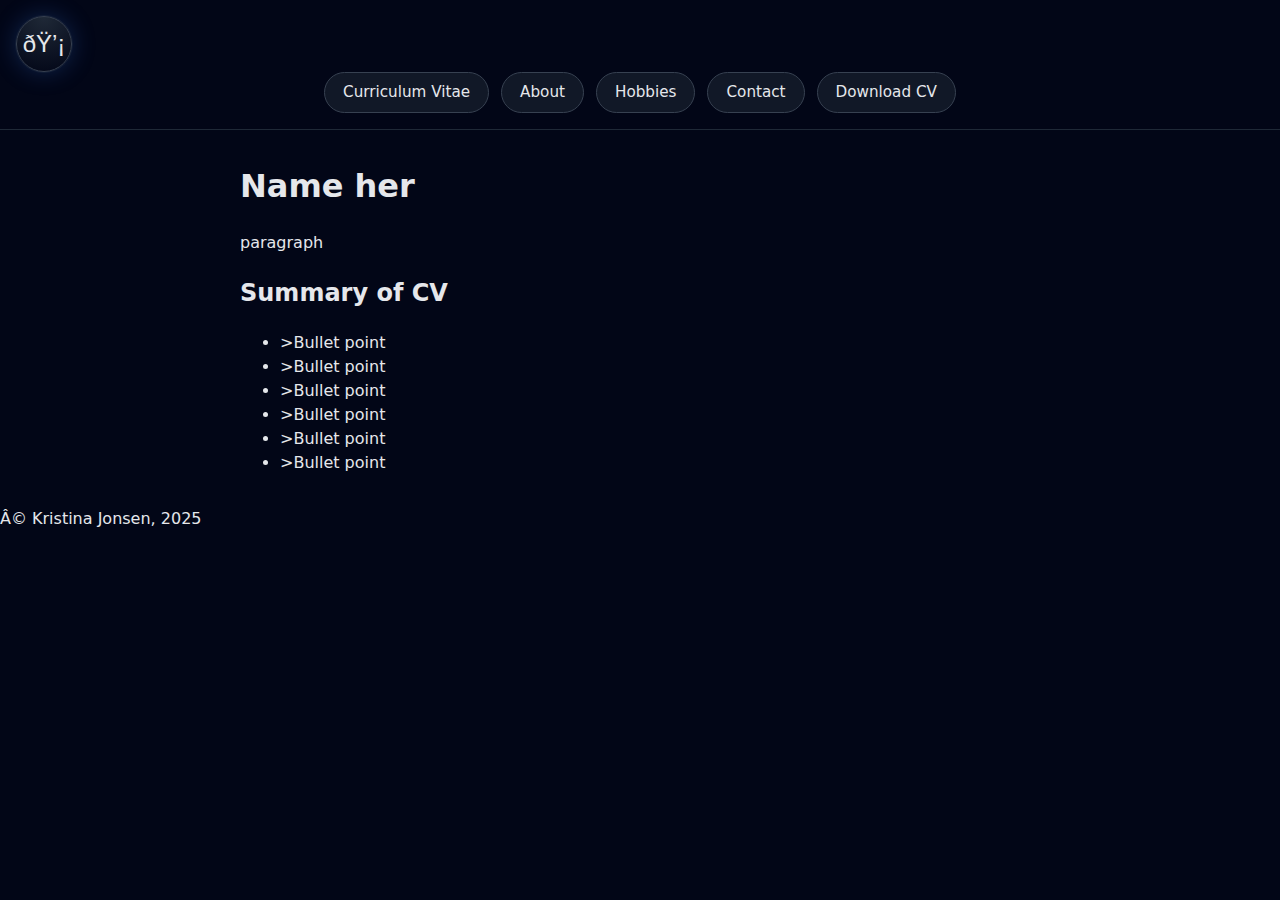
<file: Index.html>
<!DOCTYPE html>
<html lang="no" class="dark">
<head>
    <meta charset = 'UFF-8'>
    <!-- Put in title on page -->
    <title> Page title </title> 
    <meta name ='viewport' content = 'width=device-width, initial-scale=1.0'>

    <!-- To prevent the page from appearing on search engines -->
    <meta name="robots" content="noindex">  
    <title>Don't index this page</title>
    
    <!-- css file adress her href [css file name] -->
    <link rel="stylesheet" href="Index.css">
</head>
    <!-- main navigation -->
<body>
    <header>
        <button id="theme-toggle" type="button" class="nav-btn" aria-label="Lyst" > 💡 </button>

        <nav class="nav">
            <!--husk å endre første når du skal ha det i en side -->
            <a href="Arbeid.html" class="nav-btn">Curriculum Vitae</a>
            <a href="About.html" class="nav-btn">About</a>
            <a href="Hobbies.html" class="nav-btn">Hobbies</a>
            <a href="Contact.html" class="nav-btn">Contact</a> 
            <a href="CV.pdf" class="primary-btn">Download CV</a>
            </nav>
    </header>

    <main>
    <!-- Name her -->
        <h1>Name her</h1>
    <!-- Paragraph title her -->
        <p>paragraph </p>

        <section>
            <h2>Summary of CV</h2>
            <ul> 
                <li>>Bullet point </li> 
                <li>>Bullet point </li> 
                <li>>Bullet point </li> 
                <li>>Bullet point </li> 
                <li>>Bullet point </li> 
                <li>>Bullet point </li>
            </ul>
        </section>
    </main>

  <footer>
    <!-- Name her for copyright -->
    <p>© Kristina Jonsen, 2025</p>
  </footer>

    
    <!-- Theme -->
    <script>
    const btn = document.getElementById('theme-toggle');

    function oppdaterLabel() {
        const dark = document.documentElement.classList.contains('dark');
        btn.setAttribute(
        'aria-label',
        dark ? 'Light' : 'Dark'
        );
    }

    btn.addEventListener('click', () => {
        document.documentElement.classList.toggle('dark');
        oppdaterLabel();
    });


    oppdaterLabel();
    </script>


</body>
</html>
</file>
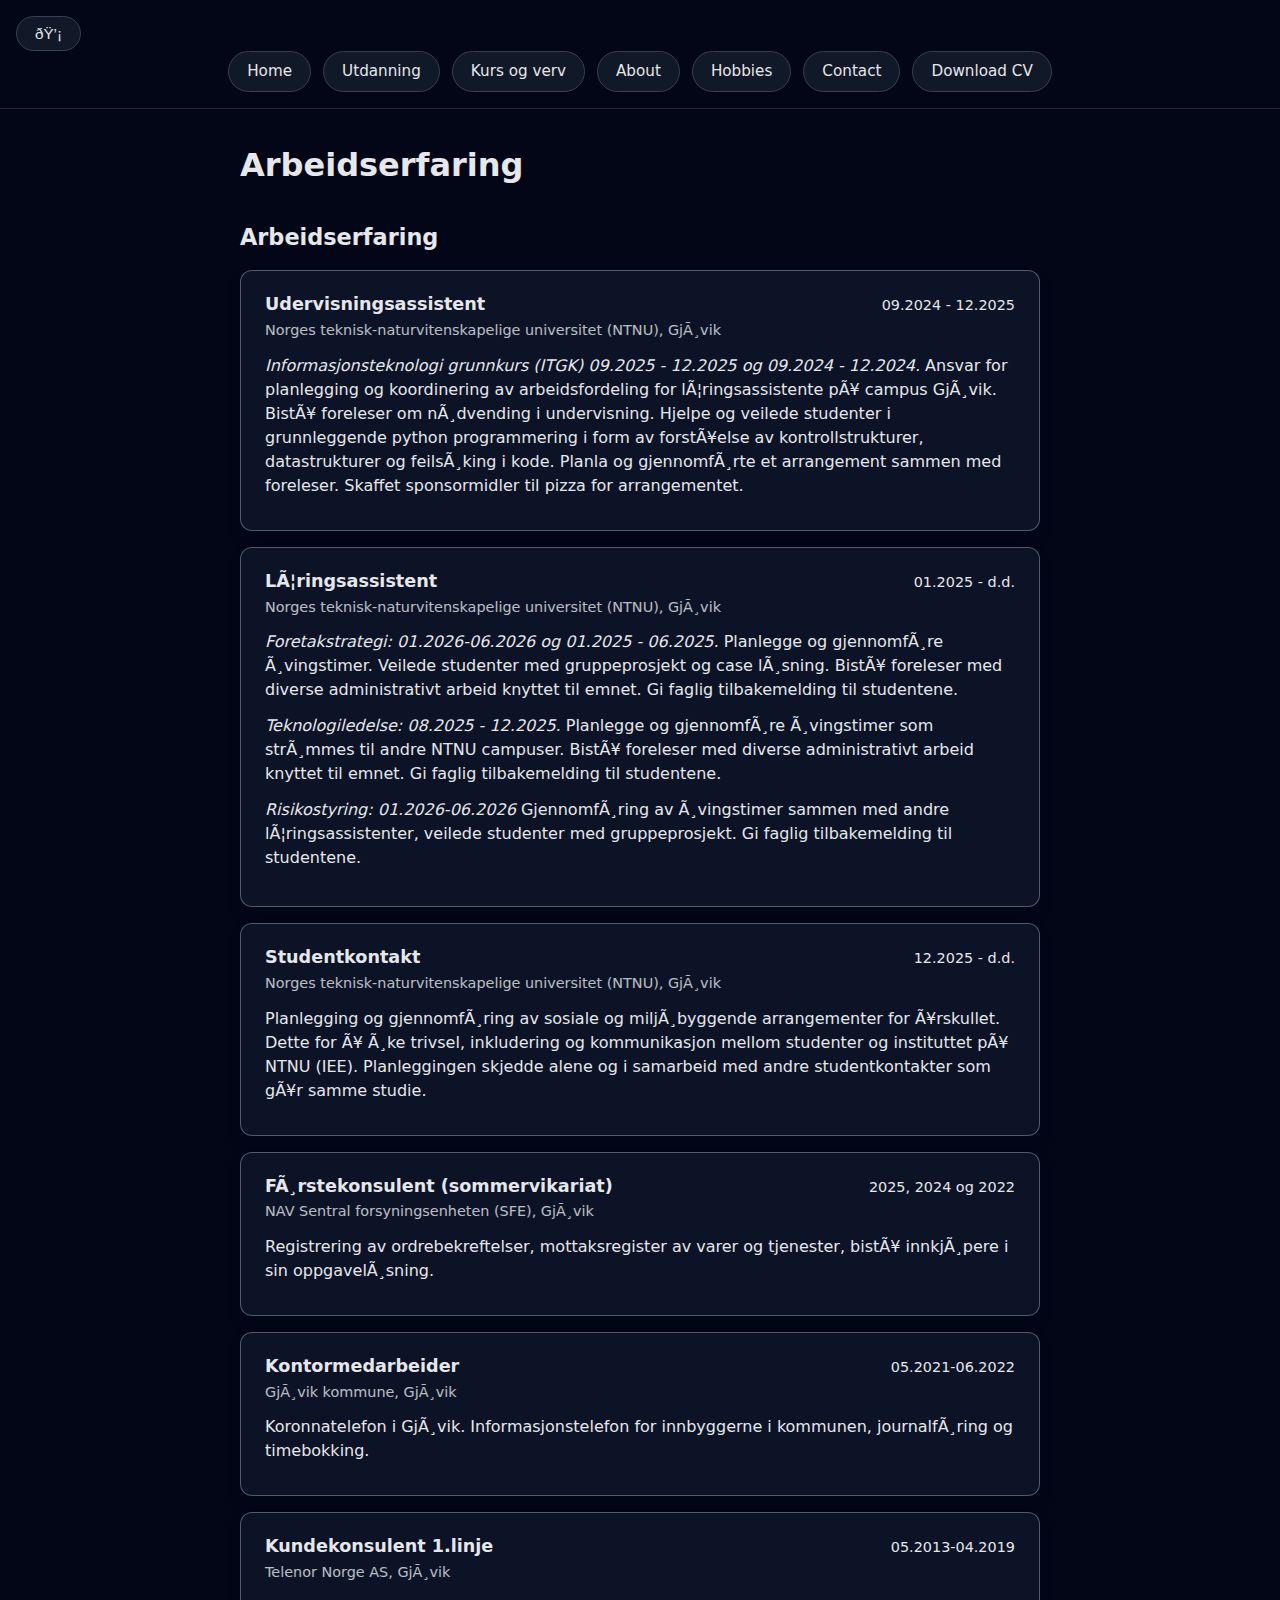
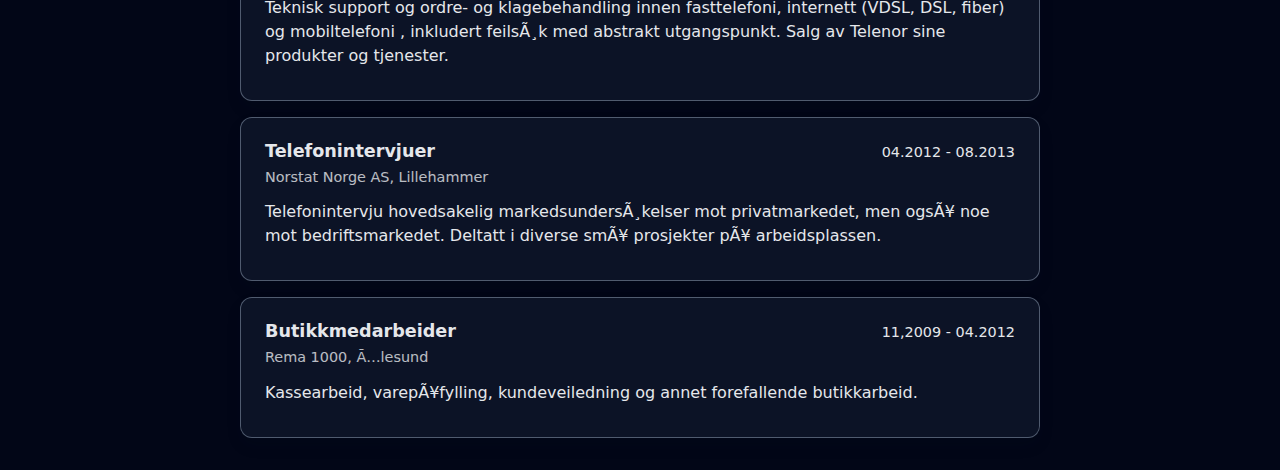
<file: Arbeid.html>
<!DOCTYPE html>
<html lang="no" class="no">
<head>
    <meta charset = 'UFF-8'>
    <!-- Put in title on page -->
    <title> CV </title> 
    <meta name ='viewport' content = 'width=device-width, initial-scale=1.0'>

    <!-- To prevent the page from appearing on search engines -->
    <meta name="robots" content="noindex">  
    <title>Don't index this page</title>
    
    <!-- css file adress her href [css file name] -->
    <link rel="stylesheet" href="Arbeid.css">
</head>

<body>
    <header>
        <button id="theme-toggle" type="button" class="nav-btn" aria-label="Lyst" > 💡 </button>

        <nav class="nav">
            <a href="/" class="nav-btn">Home</a>
            <a href="Utdanning.html" class="nav-btn">Utdanning</a>
            <a href="Kurs_Verv.html" class="nav-btn">Kurs og verv</a>
            <a href="About.html" class="nav-btn">About</a>
            <a href="Hobbies.html" class="nav-btn">Hobbies</a>
            <a href="Contact.html" class="nav-btn">Contact</a>
            <a href="CV.pdf" class="primary-btn">Download CV</a>
            </nav>
    </header>

<main>
  <h1>Arbeidserfaring</h1>
 
  <section class="cv-section">
    <h2>Arbeidserfaring</h2>

    <article class="experience-card">
      <header class="experience-header">
        <div>
          <h3>Udervisningsassistent</h3>
          <p class="experience-company">Norges teknisk-naturvitenskapelige universitet (NTNU), Gjøvik</p>
        </div>
        <p class="experience-period">09.2024 - 12.2025</p>
      </header>

      <p class="experience-summary">
        <i>Informasjonsteknologi grunnkurs (ITGK) 09.2025 - 12.2025 og 09.2024 - 12.2024.</i> 
        Ansvar for planlegging og koordinering av arbeidsfordeling for læringsassistente på campus Gjøvik. 
        Bistå foreleser om nødvending i undervisning. 
        Hjelpe og veilede studenter i grunnleggende python programmering i form av forståelse av kontrollstrukturer, 
        datastrukturer og feilsøking i kode. Planla og gjennomførte et arrangement sammen med foreleser. 
        Skaffet sponsormidler til pizza for arrangementet.
      </p>

    </article>

    <article class="experience-card">
      <header class="experience-header">
        <div>
          <h3>Læringsassistent</h3>
          <p class="experience-company">Norges teknisk-naturvitenskapelige universitet (NTNU), Gjøvik</p>
        </div>
        <p class="experience-period">01.2025 - d.d.</p>
      </header>

      <p class="experience-summary">
       <i>Foretakstrategi: 01.2026-06.2026 og 01.2025 - 06.2025.</i>   
        Planlegge og gjennomføre øvingstimer. Veilede studenter med gruppeprosjekt og case løsning. 
        Bistå foreleser med diverse administrativt arbeid knyttet til emnet. Gi faglig tilbakemelding til studentene. 
      </p>

      <p class="experience-summary">
        <i>Teknologiledelse: 08.2025 - 12.2025.</i> Planlegge og gjennomføre øvingstimer som strømmes til andre NTNU campuser. 
        Bistå foreleser med diverse administrativt arbeid knyttet til emnet. Gi faglig tilbakemelding til studentene. 
      </p>
      <p class="experience-summary"></p>
       <i>Risikostyring: 01.2026-06.2026</i> Gjennomføring av øvingstimer sammen med andre læringsassistenter, 
       veilede studenter med gruppeprosjekt. Gi faglig tilbakemelding til studentene.  
      </p>
    </article>

    <article class="experience-card">
      <header class="experience-header">
        <div>
          <h3>Studentkontakt</h3>
          <p class="experience-company">Norges teknisk-naturvitenskapelige universitet (NTNU), Gjøvik</p>
        </div>
        <p class="experience-period">12.2025 - d.d.</p>
      </header>

      <p class="experience-summary">
        Planlegging og gjennomføring av sosiale og miljøbyggende 
        arrangementer for årskullet. Dette for å øke trivsel, inkludering og kommunikasjon 
        mellom studenter og instituttet på NTNU (IEE). Planleggingen skjedde alene og i samarbeid med andre 
        studentkontakter som går samme studie.
      </p>

    </article>


    <article class="experience-card">
      <header class="experience-header">
        <div>
          <h3>Førstekonsulent (sommervikariat)</h3>
          <p class="experience-company">NAV Sentral forsyningsenheten (SFE), Gjøvik</p>
        </div>
        <p class="experience-period">2025, 2024 og 2022</p>
      </header>

      <p class="experience-summary">
        Registrering av ordrebekreftelser, mottaksregister av varer og tjenester, bistå innkjøpere i sin oppgaveløsning. 
      </p>

    </article>
     <article class="experience-card">
      <header class="experience-header">
        <div>
          <h3>Kontormedarbeider</h3>
          <p class="experience-company">Gjøvik kommune, Gjøvik</p>
        </div>
        <p class="experience-period">05.2021-06.2022</p>
      </header>

      <p class="experience-summary">
        Koronnatelefon i Gjøvik. Informasjonstelefon for innbyggerne i kommunen, journalføring og timebokking.
          
      </p>

    </article>   

    </article>
     <article class="experience-card">
      <header class="experience-header">
        <div>
          <h3>Kundekonsulent 1.linje</h3>
          <p class="experience-company">Telenor Norge AS, Gjøvik</p>
        </div>
        <p class="experience-period">05.2013-04.2019</p>
      </header>

      <p class="experience-summary">
        Teknisk support og ordre- og klagebehandling innen fasttelefoni, internett (VDSL, DSL, fiber) og
        mobiltelefoni , inkludert feilsøk med abstrakt utgangspunkt. Salg av Telenor sine produkter og tjenester.
      </p>

    </article>  

    </article>
     <article class="experience-card">
      <header class="experience-header">
        <div>
          <h3>Telefonintervjuer</h3>
          <p class="experience-company">Norstat Norge AS, Lillehammer </p>
        </div>
        <p class="experience-period">04.2012 - 08.2013</p>
      </header>

      <p class="experience-summary">
        Telefonintervju hovedsakelig markedsundersøkelser mot privatmarkedet, men også noe mot bedriftsmarkedet. Deltatt i diverse små prosjekter på arbeidsplassen.
      </p>

    </article>  

    </article>
     <article class="experience-card">
      <header class="experience-header">
        <div>
          <h3>Butikkmedarbeider</h3>
          <p class="experience-company">Rema 1000, Ålesund</p>
        </div>
        <p class="experience-period">11,2009 - 04.2012</p>
      </header>

      <p class="experience-summary">
        Kassearbeid, varepåfylling, kundeveiledning og annet forefallende butikkarbeid. 
      </p>

    </article>  

  </section>
</main>

    <!-- Theme -->
    <script>
      const STORAGE_KEY = 'tema'; 
      const btn = document.getElementById('theme-toggle');

      function applyTheme(theme) {
        const isDark = theme === 'dark';

        document.documentElement.classList.toggle('dark', isDark);

        btn.setAttribute('aria-label', isDark ? 'Light' : 'Dark');
      }
      (function initTheme() {
        const stored = localStorage.getItem(STORAGE_KEY);

        if (stored === 'dark' || stored === 'light') {
          // Bruk lagret tema
          applyTheme(stored);
        } else {
          // Defult Dark theme
          applyTheme('dark');
        }
      })();
      btn.addEventListener('click', () => {
        const isCurrentlyDark = document.documentElement.classList.contains('dark');
        const newTheme = isCurrentlyDark ? 'light' : 'dark';

        applyTheme(newTheme);
        localStorage.setItem(STORAGE_KEY, newTheme);
      });
    </script>


</body>

</html>
</file>
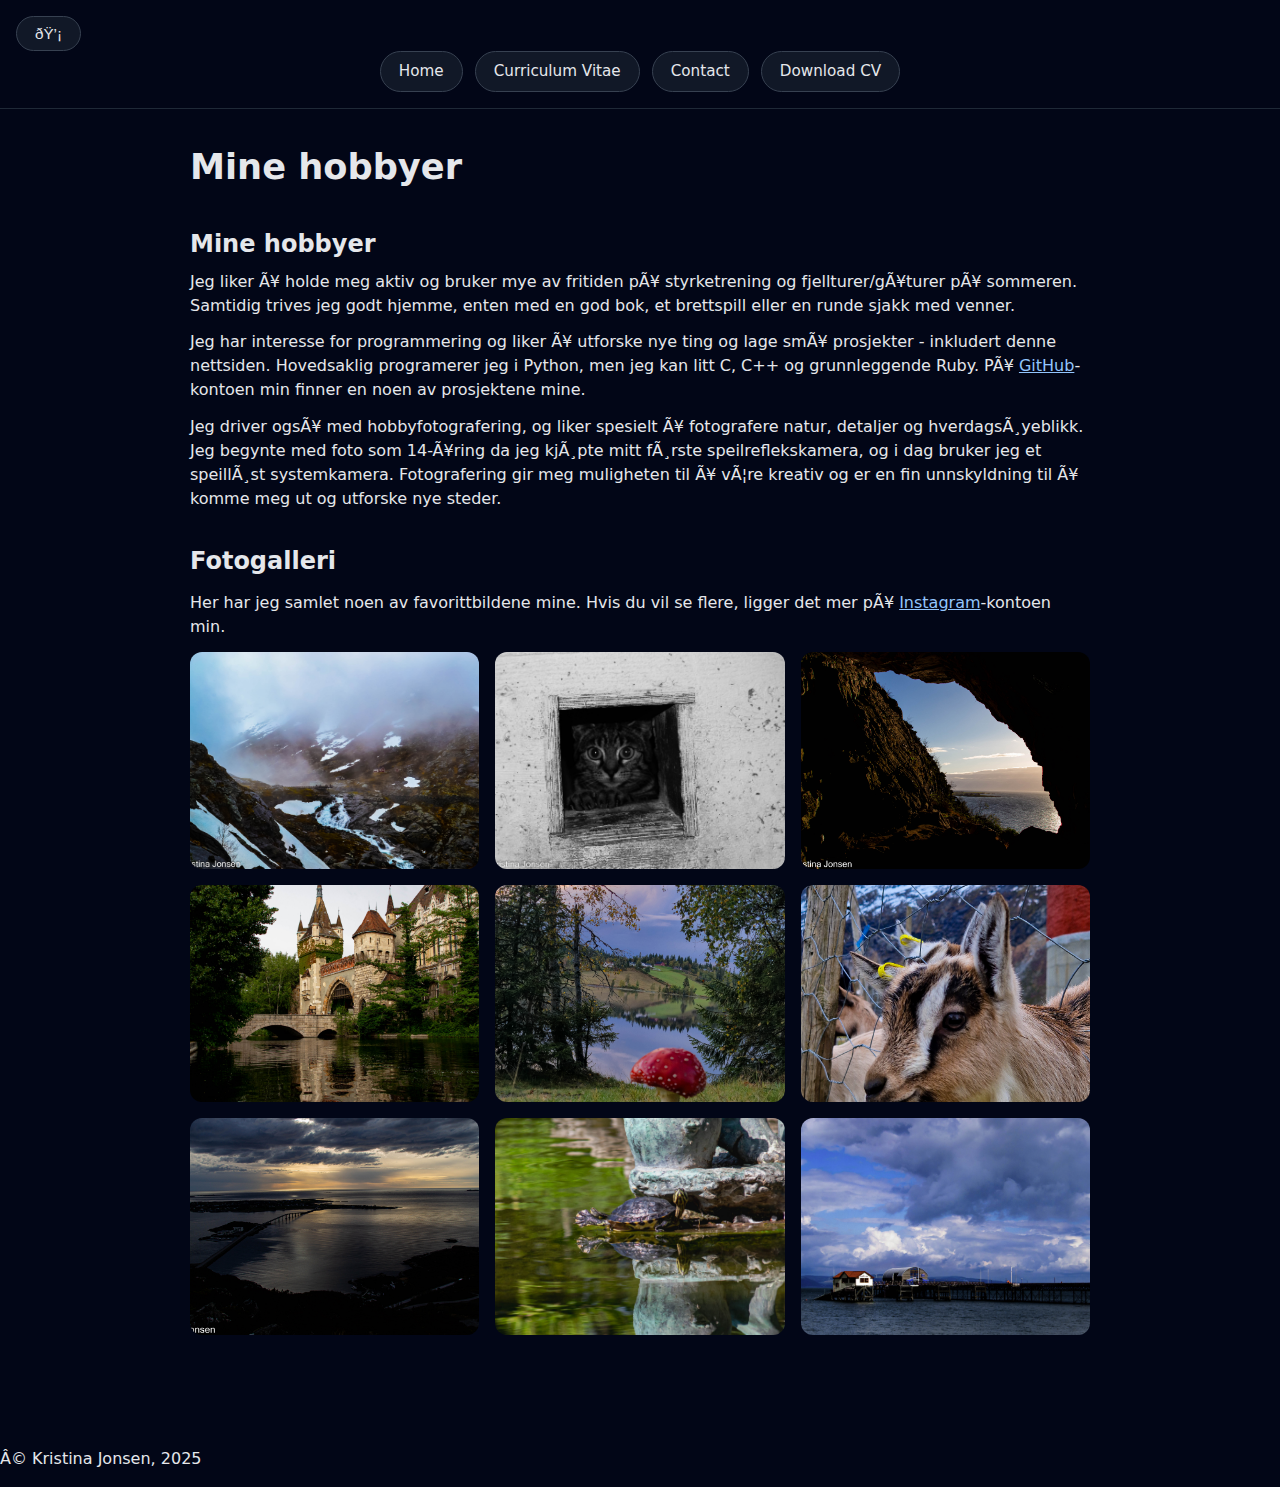
<file: Hobbies.html>
<!DOCTYPE html>
<html lang="no" class="no">
<head>
    <meta charset = 'UFF-8'>
    <!-- Put in title on page -->
    <title>Hobbyer</title> 
    <meta name ='viewport' content = 'width=device-width, initial-scale=1.0'>

    <!-- To prevent the page from appearing on search engines -->
    <meta name="robots" content="noindex">  
    <title>Don't index this page</title>
    
    <!-- css file adress her href [css file name] -->
    <link rel="stylesheet" href="css/Hobbies.css">
</head>

<body>
    <header>
        <button id="theme-toggle" type="button" class="nav-btn" aria-label="Lyst" > 💡 </button>

        <nav class="nav">
            <!--navigation -->
            <a href="/" class="nav-btn">Home</a>
            <a href="Arbeid.html" class="nav-btn">Curriculum Vitae</a>
            <a href="Contact.html" class="nav-btn">Contact</a> 
            <a href="CV.pdf" class="primary-btn">Download CV</a>
            </nav>
    </header>

    <main>

        <h1>Mine hobbyer</h1>
        <section>
            <h2>Mine hobbyer</h2>
            <p>
              Jeg liker å holde meg aktiv og bruker mye av fritiden på styrketrening og fjellturer/gåturer på sommeren. 
              Samtidig trives jeg godt hjemme, enten med en god bok, et brettspill eller en runde sjakk med venner.
              </p>

            <p>
                Jeg har interesse for programmering og liker å utforske nye ting og lage små prosjekter - inkludert denne nettsiden.
                Hovedsaklig programerer jeg i Python, men jeg kan litt C, C++ og grunnleggende Ruby.
                På <a href="https://github.com/kl3gg" target="_blank" rel="noopener">GitHub</a>-kontoen min finner en noen av prosjektene mine.
            </p>

            <p>
                Jeg driver også med hobbyfotografering, og liker spesielt å fotografere natur, detaljer og hverdagsøyeblikk.
                Jeg begynte med foto som 14-åring da jeg kjøpte mitt første speilreflekskamera, 
                og i dag bruker jeg et speilløst systemkamera. 
                Fotografering gir meg muligheten til å være kreativ og er en fin unnskyldning til å komme meg ut og utforske nye steder.
            </p>
        </section>
<section class="gallery-section">
  <h2>Fotogalleri</h2>
    <p>  
      Her har jeg samlet noen av favorittbildene mine. Hvis du vil se flere, ligger det mer på         
      <a href="https://instagram.com/KristinaJonsen" target="_blank" rel="noopener">Instagram</a>-kontoen min.
    </p>
  <div class="pswp-gallery" id="gallery-favoritter">
    <!-- Image 1 --> 
    <a 
      href="Img/Trollstien.jpg" 
      data-pswp-width="1600"
      data-pswp-height="1067"
      target="_blank"
    >
      <img src="Img/Trollstien.jpg" alt="Trollstien i skodde">
    </a>

    <!-- Image 2 -->
    <a
      href="Img/Cat.jpg"
      data-pswp-width="1600"
      data-pswp-height="1067"
      target="_blank"
    >
      <img src="Img/Cat.jpg" alt="Cat hiding">
    </a>

    <!-- Image 3 -->
    <a
      href="Img/Skjonghelleren.jpg"
      data-pswp-width="1600"
      data-pswp-height="1067"
      target="_blank"
    >
      <img src="Img/Skjonghelleren.jpg" alt="Utsikt fra Skjonghelleren mot Giske">
    </a>

    <!-- Image 4 -->
    <a
      href="Img/Vajdahunyad_castle.jpg"
      data-pswp-width="1600"
      data-pswp-height="1067"
      target="_blank"
    >
      <img src="Img/Vajdahunyad_castle.jpg" alt="Vajdahunyad castle i Budapest ">
    </a>
    <!-- Image 5 -->
    <a
      href="Img/Fairy_Shrooms.jpg"
      data-pswp-width="1600"
      data-pswp-height="1067"
      target="_blank"
    >
      <img src="Img/Fairy_Shrooms.jpg" alt="Eventyrisk fluesopp tatt ved Skumsjøen">
    </a>

    <!-- Image 6 -->
    <a
      href="Img/Geit.jpg"
      data-pswp-width="1600"
      data-pswp-height="1067"
      target="_blank"
    >
      <img src="Img/Geit.jpg" alt="Tilfeildig gjeit jeg møtte på en påske">
    </a>

    <!-- Image 4 -->
    <a
      href="Img/Giske.jpg"
      data-pswp-width="1600"
      data-pswp-height="1067"
      target="_blank"
    >
      <img src="Img/Giske.jpg" alt="Solnedgang med utsikt mot Giske, tatt fra Signalen (Valderøy) ">
    </a>
    <!-- Image 8 -->
    <a
      href="Img/Pond_slider.jpg"
      data-pswp-width="1600"
      data-pswp-height="1067"
      target="_blank"
    >
      <img src="Img/Pond_slider.jpg" alt="Skilpadde som soler seg i dammen">
    </a>

    <!-- Image 9 -->
    <a
      href="Img/Mumbles_pier.jpg"
      data-pswp-width="1600"
      data-pswp-height="1067"
      target="_blank"
    >
      <img src="Img/Mumbles_pier.jpg" alt="Mumbles pier in Swansea (Wales)">
    </a>
  </div>
</section>

    </main>

  <footer>
    <!-- Name her for copyright -->
    <p>© Kristina Jonsen, 2025</p>
  </footer>

  
    <!-- Theme -->
    <script>
      const STORAGE_KEY = 'tema'; 
      const btn = document.getElementById('theme-toggle');

      function applyTheme(theme) {
        const isDark = theme === 'dark';

        document.documentElement.classList.toggle('dark', isDark);

        btn.setAttribute('aria-label', isDark ? 'Light' : 'Dark');
      }
      (function initTheme() {
        const stored = localStorage.getItem(STORAGE_KEY);

        if (stored === 'dark' || stored === 'light') {
          // Bruk lagret tema
          applyTheme(stored);
        } else {
          // Defult Dark theme
          applyTheme('dark');
        }
      })();
      btn.addEventListener('click', () => {
        const isCurrentlyDark = document.documentElement.classList.contains('dark');
        const newTheme = isCurrentlyDark ? 'light' : 'dark';

        applyTheme(newTheme);
        localStorage.setItem(STORAGE_KEY, newTheme);
      });
    </script>

</body>

</html>
</file>
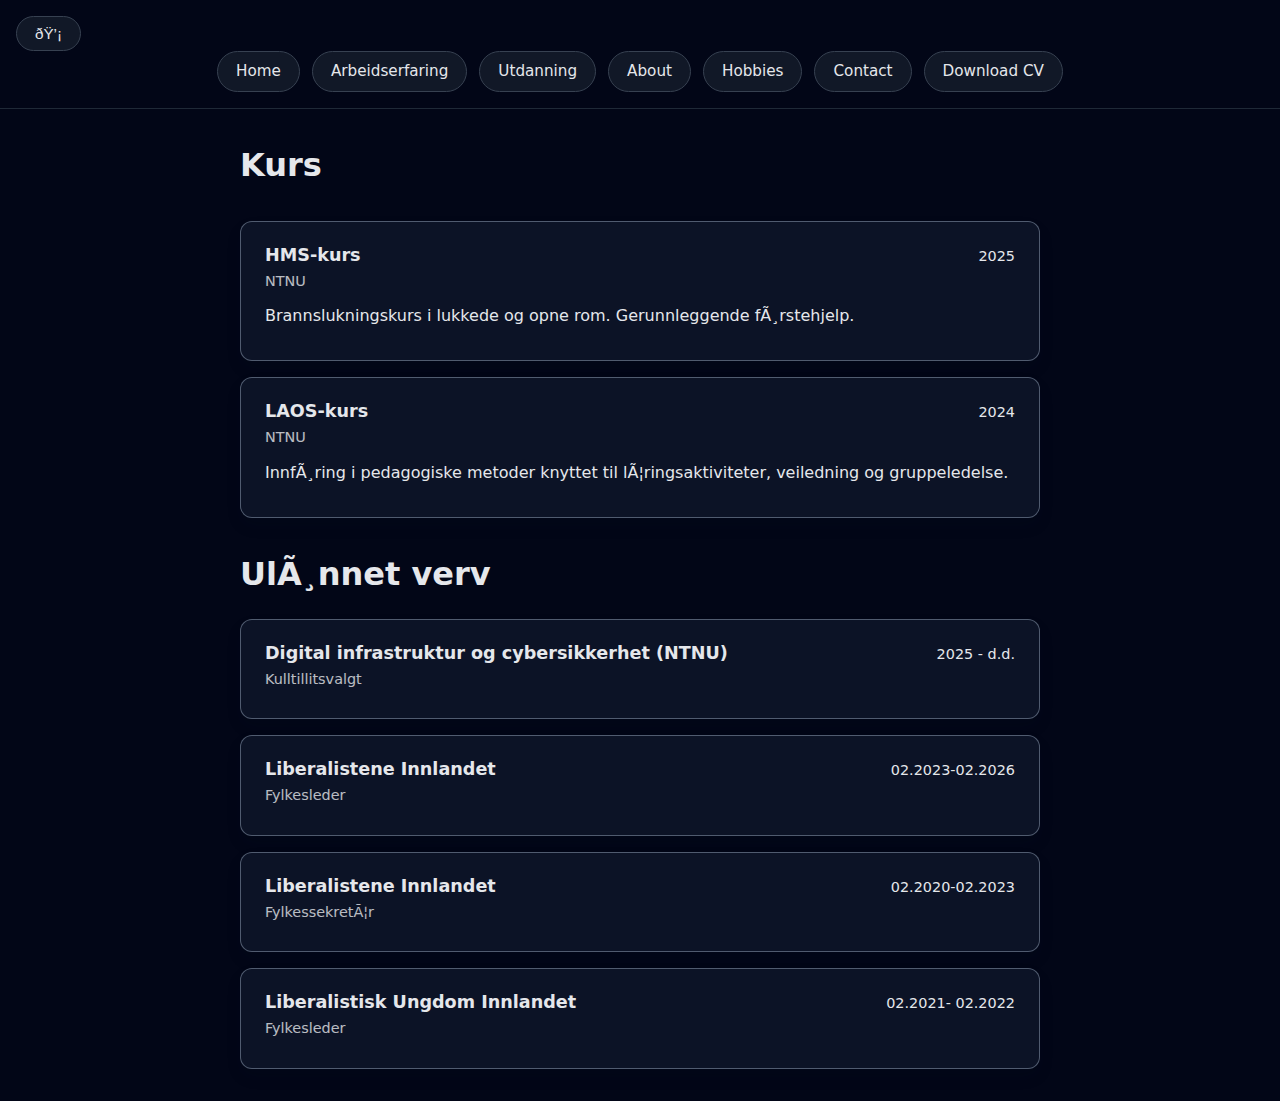
<file: Kurs_Verv.html>
<!DOCTYPE html>
<html lang="no" class="no">
<head>
    <meta charset = 'UFF-8'>
    <!-- Put in title on page -->
    <title> CV </title> 
    <meta name ='viewport' content = 'width=device-width, initial-scale=1.0'>

    <!-- To prevent the page from appearing on search engines -->
    <meta name="robots" content="noindex">  
    <title>Don't index this page</title>
    
    <!-- css file adress her href [css file name] -->
    <link rel="stylesheet" href="css/Verv.css">
</head>

<body>
    <header>
        <button id="theme-toggle" type="button" class="nav-btn" aria-label="Lyst" > 💡 </button>

        <nav class="nav">
            <!--husk å endre første når du skal ha det i en side -->
            <a href="/" class="nav-btn">Home</a>
            <a href="Arbeid.html" class="nav-btn">Arbeidserfaring</a>
            <a href="Utdanning.html" class="nav-btn">Utdanning</a>
            <a href="About.html" class="nav-btn">About</a>
            <a href="Hobbies.html" class="nav-btn">Hobbies</a>
            <a href="Contact.html" class="nav-btn">Contact</a> 
            <a href="CV.pdf" class="primary-btn">Download CV</a>
            </nav>
    </header>

<main>
  <h1>Kurs</h1>

<section class="cv-section">
    <article class="experience-card">
      <header class="experience-header">
        <div>
          <h3>HMS-kurs</h3>
          <p class="experience-company">NTNU</p>
        </div>
        <p class="experience-period">2025</p>
      </header>
      <p class="experience-summary">
        Brannslukningskurs i lukkede og opne rom. Gerunnleggende førstehjelp. 
      </p>
    </article>

    <article class="experience-card">
      <header class="experience-header">
        <div>
          <h3>LAOS-kurs</h3>
          <p class="experience-company">NTNU</p>
        </div>
        <p class="experience-period">2024</p>
      </header>
      <p class="experience-summary">
        Innføring i pedagogiske metoder knyttet til læringsaktiviteter, veiledning og gruppeledelse.
      </p>
    </article>  

  
  <section class="cv-section">
    <h1>Ulønnet verv</h1>

    <article class="experience-card">
      <header class="experience-header">
        <div>
          <h3>Digital infrastruktur og cybersikkerhet (NTNU)</h3>
          <p class="experience-company">Kulltillitsvalgt</p>
        </div>
        <p class="experience-period">2025 - d.d.</p>
      </header>
    </article>

    <article class="experience-card">
      <header class="experience-header">
        <div>
          <h3>Liberalistene Innlandet</h3>
          <p class="experience-company">Fylkesleder</p>
        </div>
        <p class="experience-period">02.2023-02.2026</p>
      </header>
    </article>  

    <article class="experience-card">
      <header class="experience-header">
        <div>
          <h3>Liberalistene Innlandet</h3>
          <p class="experience-company">Fylkessekretær</p>
        </div>
        <p class="experience-period">02.2020-02.2023</p>
      </header>
    </article>

        <article class="experience-card">
      <header class="experience-header">
        <div>
          <h3>Liberalistisk Ungdom Innlandet</h3>
          <p class="experience-company">Fylkesleder</p>
        </div>
        <p class="experience-period">02.2021- 02.2022  </p>
      </header>
    </article>

  </section>
</main>

    <!-- Theme -->
    <script>
      const STORAGE_KEY = 'tema'; 
      const btn = document.getElementById('theme-toggle');

      function applyTheme(theme) {
        const isDark = theme === 'dark';

        document.documentElement.classList.toggle('dark', isDark);

        btn.setAttribute('aria-label', isDark ? 'Light' : 'Dark');
      }
      (function initTheme() {
        const stored = localStorage.getItem(STORAGE_KEY);

        if (stored === 'dark' || stored === 'light') {
          // Bruk lagret tema
          applyTheme(stored);
        } else {
          // Defult Dark theme
          applyTheme('dark');
        }
      })();
      btn.addEventListener('click', () => {
        const isCurrentlyDark = document.documentElement.classList.contains('dark');
        const newTheme = isCurrentlyDark ? 'light' : 'dark';

        applyTheme(newTheme);
        localStorage.setItem(STORAGE_KEY, newTheme);
      });
    </script>


</body>

</html>
</file>
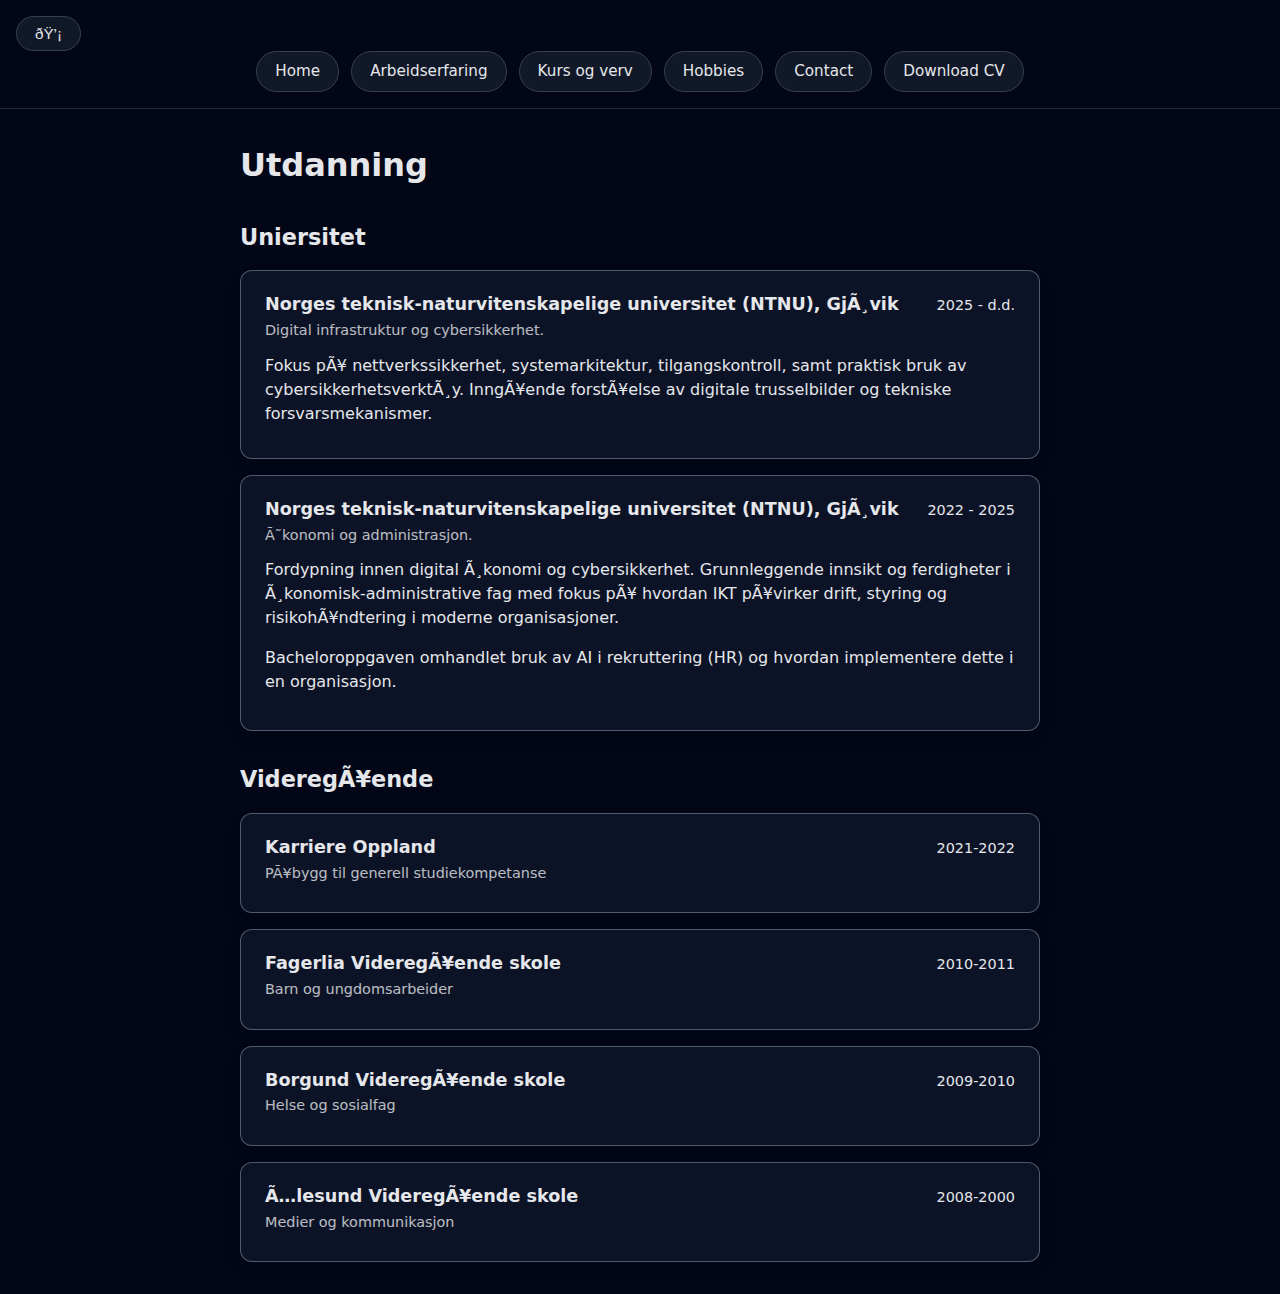
<file: Utdanning.html>
<!DOCTYPE html>
<html lang="no" class="dark">
<head>
    <meta charset = 'UFF-8'>
    <!-- Put in title on page -->
    <title> CV </title> 
    <meta name ='viewport' content = 'width=device-width, initial-scale=1.0'>

    <!-- To prevent the page from appearing on search engines -->
    <meta name="robots" content="noindex">  
    <title>Don't index this page</title>
    
    <!-- css file adress her href [css file name] -->
    <link rel="stylesheet" href="css/Utdanning.css">
</head>

<body>
    <header>
        <button id="theme-toggle" type="button" class="nav-btn" aria-label="Lyst" > 💡 </button>

        <nav class="nav">
            <a href="/" class="nav-btn">Home</a>
            <a href="Arbeid.html" class="nav-btn">Arbeidserfaring</a>
            <a href="Kurs_Verv.html" class="nav-btn">Kurs og verv</a>
            <a href="Hobbies.html" class="nav-btn">Hobbies</a>
            <a href="Contact.html" class="nav-btn">Contact</a>
            <a href="CV.pdf" class="primary-btn">Download CV</a>
            </nav>
    </header>

<main>
  <h1>Utdanning</h1>



  
  <section class="cv-section">
    <h2>Uniersitet</h2>

    <article class="experience-card">
      <header class="experience-header">
        <div>
          <h3>Norges teknisk-naturvitenskapelige universitet (NTNU), Gjøvik</h3>
          <p class="experience-company">Digital infrastruktur og cybersikkerhet.</p>
        </div>
        <p class="experience-period">2025 - d.d.</p>
      </header>

      <p class="experience-summary">
        Fokus på nettverkssikkerhet, systemarkitektur, tilgangskontroll, samt praktisk bruk av cybersikkerhetsverktøy. 
        Inngående forståelse av digitale trusselbilder og tekniske forsvarsmekanismer.
      </p>

    </article>

    <article class="experience-card">
      <header class="experience-header">
        <div>
          <h3>Norges teknisk-naturvitenskapelige universitet (NTNU), Gjøvik</h3>
          <p class="experience-company">Økonomi og administrasjon.</p>
        </div>
        <p class="experience-period">2022 - 2025</p>
      </header>

      <p class="experience-summary">
      Fordypning innen digital økonomi og cybersikkerhet. 
      Grunnleggende innsikt og ferdigheter i økonomisk-administrative fag med fokus på hvordan IKT påvirker drift, styring og risikohåndtering i moderne organisasjoner. 
      </p>
      <p>
      Bacheloroppgaven omhandlet bruk av AI i rekruttering (HR) og hvordan implementere dette i en organisasjon. 
      </p>
    </article>  

  </section>

    <section class="cv-section">
    <h2>Videregående</h2>

    <article class="experience-card">
      <header class="experience-header">
        <div>
          <h3>Karriere Oppland</h3>
          <p class="experience-company">Påbygg til generell studiekompetanse</p>
        </div>
        <p class="experience-period">2021-2022</p>
      </header>
    </article>

    <article class="experience-card">
      <header class="experience-header">
        <div>
          <h3>Fagerlia Videregående skole</h3>
          <p class="experience-company">Barn og ungdomsarbeider</p>
        </div>
        <p class="experience-period">2010-2011</p>
      </header>
    </article>

    <article class="experience-card">
      <header class="experience-header">
        <div>
          <h3>Borgund Videregående skole</h3>
          <p class="experience-company">Helse og sosialfag</p>
        </div>
        <p class="experience-period">2009-2010</p>
      </header>
    </article>

    <article class="experience-card">
      <header class="experience-header">
        <div>
          <h3>Ålesund Videregående skole </h3>
          <p class="experience-company">Medier og kommunikasjon</p>
        </div>
        <p class="experience-period">2008-2000</p>
      </header>
    </article>
  </section>
</main>


    <!-- Theme -->
  <script>
    const btn = document.getElementById('theme-toggle');

    function oppdaterLabel() {
        const dark = document.documentElement.classList.contains('dark');
        btn.setAttribute(
        'aria-label',
        dark ? 'Light' : 'Dark'
        );
    }

    btn.addEventListener('click', () => {
        document.documentElement.classList.toggle('dark');
        oppdaterLabel();
    });


    oppdaterLabel();
    </script>


</body>

</html>
</file>
<file: Index.css>
:root {
  --bg: #f5f5f5;
  --text: #111827;

  --header-bg: #111827;
  --header-border: #dddddd;

  --nav-btn-bg: #1f2937;
  --nav-btn-text: #e5e7eb;
  --nav-btn-border: #374151;

  --nav-btn-hover-bg: #2563eb;
  --nav-btn-hover-border: #2563eb;

  --focus-outline: #93c5fd;
}

:root.dark {
  --bg: #020617;
  --text: #e5e7eb;

  --header-bg: #020617;
  --header-border: #1f2937;

  --nav-btn-bg: #111827;
  --nav-btn-text: #e5e7eb;
  --nav-btn-border: #374151;

  --nav-btn-hover-bg: #2563eb;
  --nav-btn-hover-border: #2563eb;

  --focus-outline: #93c5fd;
}

/* base */
body {
  font-family: system-ui, -apple-system, BlinkMacSystemFont, sans-serif;
  margin: 0;
  padding: 0;
  line-height: 1.5;
  background: var(--bg);
  color: var(--text);
}

header {
  padding: 1rem;
  border-bottom: 1px solid var(--header-border);
  background: var(--header-bg);
}

/* nav layout */
.nav {
  display: flex;
  gap: 12px;
  justify-content: center;
}

/* buttons */
.nav-btn,
.primary-btn {
  display: inline-block;
  padding: 8px 18px;
  border-radius: 999px;
  border: 1px solid var(--nav-btn-border);
  background: var(--nav-btn-bg);
  color: var(--nav-btn-text);
  font-size: 0.95rem;
  text-decoration: none;
  transition: background 0.15s ease, border-color 0.15s ease, transform 0.1s ease;
}

.nav-btn:hover,
.primary-btn:hover {
  background: var(--nav-btn-hover-bg);
  border-color: var(--nav-btn-hover-border);
  transform: translateY(-1px);
}

.nav-btn:focus-visible,
.primary-btn:focus-visible {
  outline: 2px solid var(--focus-outline);
  outline-offset: 2px;
}

/* lightbulb */
#theme-toggle {
  width: 56px;
  height: 56px;
  border-radius: 50%;
  border: 1px solid #374151;

  background: radial-gradient(circle at top, #1f2937, #020617);

  display: flex;
  align-items: center;
  justify-content: center;

  font-size: 1.5rem;
  cursor: pointer;

  box-shadow:
    0 0 0 1px rgba(255,255,255,0.05),
    0 0 25px rgba(59,130,246,0.25);

  transition:
    transform 0.15s ease,
    box-shadow 0.15s ease,
    background 0.15s ease;
}

#theme-toggle:hover {
  transform: translateY(-1px) scale(1.05);
  box-shadow:
    0 0 0 1px rgba(255,255,255,0.08),
    0 0 35px rgba(59,130,246,0.45);
}

#theme-toggle:focus-visible {
  outline: none;
  box-shadow:
    0 0 0 2px #93c5fd,
    0 0 30px rgba(59,130,246,0.6);
}

main {
  max-width: 800px;
  margin: 2rem auto;
  padding: 0 1rem;
}

.about {
  display: flex;
  align-items: flex-start;
  gap: 2rem;
}

.about-image { 
 width: 420px;
 max-width: 100%;
 height: auto;
 object-fit: contain;
 border-radius: 14px;
 box-shadow: 0 10px 30px rgba(0, 0, 0, 0.25);
 display: block; 
}

/* card for each */
.experience-card {
  background: #ffffff; /* lys i light mode */
  border: 1px solid rgba(148, 163, 184, 0.4);
  border-radius: 12px;
  padding: 1.25rem 1.5rem;
  margin-bottom: 1rem;
  box-shadow: 0 8px 16px rgba(15, 23, 42, 0.08);
}

/* Dark mode for card */
:root.dark .experience-card {
  background: rgba(15, 23, 42, 0.8);
  border-color: rgba(148, 163, 184, 0.5);
}

/* Header in card */
.experience-header {
  display: flex;
  justify-content: space-between;
  gap: 1rem;
  align-items: baseline;
  margin-bottom: 0.5rem;

  padding: 0;
  border-bottom: none;
  background: transparent;
}

.experience-header h3 {
  margin: 0;
  font-size: 1.1rem;
}

.experience-company {
  margin: 0.15rem 0 0;
  font-size: 0.9rem;
  opacity: 0.8;
}

.experience-period {
  margin: 0;
  font-size: 0.9rem;
  font-weight: 500;
}

/* Kort beskrivelse */
.experience-summary {
  margin: 0.75rem 0;
}

/* List */
.experience-points {
  margin: 0.5rem 0 0.75rem;
  padding-left: 1.2rem;
}

.experience-points li {
  margin-bottom: 0.25rem;
}

/* tags */
.tags {
  display: flex;
  flex-wrap: wrap;
  gap: 0.35rem;
  margin-top: 0.5rem;
}

.tag {
  display: inline-block;
  padding: 0.15rem 0.6rem;
  border-radius: 999px;
  font-size: 0.8rem;
  border: 1px solid rgba(148, 163, 184, 0.6);
  background: rgba(148, 163, 184, 0.12);
}

/* fix dark mode */
:root.dark .tag {
  border-color: rgba(148, 163, 184, 0.9);
  background: rgba(15, 23, 42, 0.9);
}
</file>
<file: Arbeid.css>
:root {
  --bg: #f5f5f5;
  --text: #111827;

  --header-bg: #111827;
  --header-border: #dddddd;

  --nav-btn-bg: #1f2937;
  --nav-btn-text: #e5e7eb;
  --nav-btn-border: #374151;

  --nav-btn-hover-bg: #2563eb;
  --nav-btn-hover-border: #2563eb;

  --focus-outline: #93c5fd;
}

:root.dark {
  --bg: #020617;
  --text: #e5e7eb;

  --header-bg: #020617;
  --header-border: #1f2937;

  --nav-btn-bg: #111827;
  --nav-btn-text: #e5e7eb;
  --nav-btn-border: #374151;

  --nav-btn-hover-bg: #2563eb;
  --nav-btn-hover-border: #2563eb;

  --focus-outline: #93c5fd;
}

/* generell stil */
body {
  font-family: system-ui, -apple-system, BlinkMacSystemFont, sans-serif;
  margin: 0;
  padding: 0;
  line-height: 1.5;
  background: var(--bg);
  color: var(--text);
}

/* KUN topp-headeren på siden */
body > header {
  padding: 1rem;
  border-bottom: 1px solid var(--header-border);
  background: var(--header-bg);
}

/* Layout nav */
.nav {
  display: flex;
  gap: 12px;
  justify-content: center;
}

/* knapper i menyen */
.nav-btn,
.primary-btn {
  display: inline-block;
  padding: 8px 18px;
  border-radius: 999px;
  border: 1px solid var(--nav-btn-border);
  background: var(--nav-btn-bg);
  color: var(--nav-btn-text);
  font-size: 0.95rem;
  text-decoration: none;
  transition: background 0.15s ease, border-color 0.15s ease, transform 0.1s ease;
}

.nav-btn:hover,
.primary-btn:hover {
  background: var(--nav-btn-hover-bg);
  border-color: var(--nav-btn-hover-border);
  transform: translateY(-1px);
}

.nav-btn:focus-visible,
.primary-btn:focus-visible {
  outline: 2px solid var(--focus-outline);
  outline-offset: 2px;
}

main {
  max-width: 800px;
  margin: 2rem auto;
  padding: 0 1rem;
}

.cv-section {
  margin-top: 2rem;
}

.cv-section > h2 {
  font-size: 1.4rem;
  margin-bottom: 1rem;
}

/* Kort for hver jobb */
.experience-card {
  background: #ffffff; /* lys i light mode */
  border: 1px solid rgba(148, 163, 184, 0.4);
  border-radius: 12px;
  padding: 1.25rem 1.5rem;
  margin-bottom: 1rem;
  box-shadow: 0 8px 16px rgba(15, 23, 42, 0.08);
}

/* Dark mode for kortet */
:root.dark .experience-card {
  background: rgba(15, 23, 42, 0.8);
  border-color: rgba(148, 163, 184, 0.5);
}

/* Header inni kortet – gjør den nøytral */
.experience-header {
  display: flex;
  justify-content: space-between;
  gap: 1rem;
  align-items: baseline;
  margin-bottom: 0.5rem;

  /* overstyr global header-stil */
  padding: 0;
  border-bottom: none;
  background: transparent;
}

.experience-header h3 {
  margin: 0;
  font-size: 1.1rem;
}

.experience-company {
  margin: 0.15rem 0 0;
  font-size: 0.9rem;
  opacity: 0.8;
}

.experience-period {
  margin: 0;
  font-size: 0.9rem;
  font-weight: 500;
}

/* Kort beskrivelse */
.experience-summary {
  margin: 0.75rem 0;
}

/* Punktliste */
.experience-points {
  margin: 0.5rem 0 0.75rem;
  padding-left: 1.2rem;
}

.experience-points li {
  margin-bottom: 0.25rem;
}

/* tags */
.tags {
  display: flex;
  flex-wrap: wrap;
  gap: 0.35rem;
  margin-top: 0.5rem;
}

.tag {
  display: inline-block;
  padding: 0.15rem 0.6rem;
  border-radius: 999px;
  font-size: 0.8rem;
  border: 1px solid rgba(148, 163, 184, 0.6);
  background: rgba(148, 163, 184, 0.12);
}

/* Litt strammere i dark mode */
:root.dark .tag {
  border-color: rgba(148, 163, 184, 0.9);
  background: rgba(15, 23, 42, 0.9);
}
</file>
<file: css/Hobbies.css>
:root {
  --bg: #f5f5f5;
  --text: #111827;

  --header-bg: #111827;
  --header-border: #dddddd;

  --nav-btn-bg: #1f2937;
  --nav-btn-text: #e5e7eb;
  --nav-btn-border: #374151;

  --nav-btn-hover-bg: #2563eb;
  --nav-btn-hover-border: #2563eb;

  --focus-outline: #93c5fd;

  /* Links in light mode */
  --link-color: #2563eb;
  --link-hover: #1d4ed8;
}

:root.dark {
  --bg: #020617;
  --text: #e5e7eb;

  --header-bg: #020617;
  --header-border: #1f2937;

  --nav-btn-bg: #111827;
  --nav-btn-text: #e5e7eb;
  --nav-btn-border: #374151;

  --nav-btn-hover-bg: #2563eb;
  --nav-btn-hover-border: #2563eb;

  --focus-outline: #93c5fd;

  /* Llinks in dark mode */
  --link-color: #93c5fd;
  --link-hover: #bfdbfe;
}

/* genneral style */
body {
  font-family: system-ui, -apple-system, BlinkMacSystemFont, sans-serif;
  margin: 0;
  padding: 0;
  line-height: 1.5;
  background: var(--bg);
  color: var(--text);
}

/* Links */
a {
  color: var(--link-color);
  text-decoration: underline;
  transition: color 0.2s ease;
}

a:hover {
  color: var(--link-hover);
}

/* Top header on page */
body > header {
  padding: 1rem;
  border-bottom: 1px solid var(--header-border);
  background: var(--header-bg);
}

/* Layout nav */
.nav {
  display: flex;
  gap: 12px;
  justify-content: center;
}

/* Buttons in menu*/
.nav-btn,
.primary-btn {
  display: inline-block;
  padding: 8px 18px;
  border-radius: 999px;
  border: 1px solid var(--nav-btn-border);
  background: var(--nav-btn-bg);
  color: var(--nav-btn-text);
  font-size: 0.95rem;
  text-decoration: none;
  transition:
    background 0.15s ease,
    border-color 0.15s ease,
    transform 0.1s ease;
}

.nav-btn:hover,
.primary-btn:hover {
  background: var(--nav-btn-hover-bg);
  border-color: var(--nav-btn-hover-border);
  transform: translateY(-1px);
}

.nav-btn:focus-visible,
.primary-btn:focus-visible {
  outline: 2px solid var(--focus-outline);
  outline-offset: 2px;
}

main {
  max-width: 900px;
  margin: 2rem auto;
  padding: 0 1rem 3rem;
}

main h1 {
  font-size: 2.2rem;
  margin-bottom: 0.5rem;
}

main h2 {
  font-size: 1.5rem;
  margin-top: 2rem;
  margin-bottom: 0.5rem;
}

main p {
  margin: 0 0 0.8rem;
}


/*  Gallery */
.gallery-section {
  margin: 2rem 0;
}

.gallery-section h2 {
  margin-bottom: 0.75rem;
}

/* Grid 3 on pc */
.pswp-gallery {
  display: grid;
  grid-template-columns: repeat(3, 1fr);
  gap: 1rem;
}

/* screen adaption*/
@media (max-width: 700px) {
  .pswp-gallery {
    grid-template-columns: repeat(2, 1fr);
  }
}

@media (max-width: 450px) {
  .pswp-gallery {
    grid-template-columns: 1fr;
  }
}

/* Square in gallery*/
.pswp-gallery a {
  display: block;
  border-radius: 12px;
  overflow: hidden;
  aspect-ratio: 4 / 3; /* alle thumbnails samme format */
}

/* thumbnail img */
.pswp-gallery img {
  width: 100%;
  height: 100%;
  object-fit: cover;
  display: block;
}
</file>
<file: css/Verv.css>
:root {
  --bg: #f5f5f5;
  --text: #111827;

  --header-bg: #111827;
  --header-border: #dddddd;

  --nav-btn-bg: #1f2937;
  --nav-btn-text: #e5e7eb;
  --nav-btn-border: #374151;

  --nav-btn-hover-bg: #2563eb;
  --nav-btn-hover-border: #2563eb;

  --focus-outline: #93c5fd;
}

:root.dark {
  --bg: #020617;
  --text: #e5e7eb;

  --header-bg: #020617;
  --header-border: #1f2937;

  --nav-btn-bg: #111827;
  --nav-btn-text: #e5e7eb;
  --nav-btn-border: #374151;

  --nav-btn-hover-bg: #2563eb;
  --nav-btn-hover-border: #2563eb;

  --focus-outline: #93c5fd;
}

/* generell style */
body {
  font-family: system-ui, -apple-system, BlinkMacSystemFont, sans-serif;
  margin: 0;
  padding: 0;
  line-height: 1.5;
  background: var(--bg);
  color: var(--text);
}

/* Top header on page */
body > header {
  padding: 1rem;
  border-bottom: 1px solid var(--header-border);
  background: var(--header-bg);
}

/* Layout nav */
.nav {
  display: flex;
  gap: 12px;
  justify-content: center;
}

/* Buttons in menu */
.nav-btn,
.primary-btn {
  display: inline-block;
  padding: 8px 18px;
  border-radius: 999px;
  border: 1px solid var(--nav-btn-border);
  background: var(--nav-btn-bg);
  color: var(--nav-btn-text);
  font-size: 0.95rem;
  text-decoration: none;
  transition: background 0.15s ease, border-color 0.15s ease, transform 0.1s ease;
}

.nav-btn:hover,
.primary-btn:hover {
  background: var(--nav-btn-hover-bg);
  border-color: var(--nav-btn-hover-border);
  transform: translateY(-1px);
}

.nav-btn:focus-visible,
.primary-btn:focus-visible {
  outline: 2px solid var(--focus-outline);
  outline-offset: 2px;
}

main {
  max-width: 800px;
  margin: 2rem auto;
  padding: 0 1rem;
}

.cv-section {
  margin-top: 2rem;
}

.cv-section > h2 {
  font-size: 1.4rem;
  margin-bottom: 1rem;
}

/* card for each */
.experience-card {
  background: #ffffff; /* lys i light mode */
  border: 1px solid rgba(148, 163, 184, 0.4);
  border-radius: 12px;
  padding: 1.25rem 1.5rem;
  margin-bottom: 1rem;
  box-shadow: 0 8px 16px rgba(15, 23, 42, 0.08);
}

/* Dark mode for card */
:root.dark .experience-card {
  background: rgba(15, 23, 42, 0.8);
  border-color: rgba(148, 163, 184, 0.5);
}

/* Header in card */
.experience-header {
  display: flex;
  justify-content: space-between;
  gap: 1rem;
  align-items: baseline;
  margin-bottom: 0.5rem;

  padding: 0;
  border-bottom: none;
  background: transparent;
}

.experience-header h3 {
  margin: 0;
  font-size: 1.1rem;
}

.experience-company {
  margin: 0.15rem 0 0;
  font-size: 0.9rem;
  opacity: 0.8;
}

.experience-period {
  margin: 0;
  font-size: 0.9rem;
  font-weight: 500;
}

/* Kort beskrivelse */
.experience-summary {
  margin: 0.75rem 0;
}

/* List */
.experience-points {
  margin: 0.5rem 0 0.75rem;
  padding-left: 1.2rem;
}

.experience-points li {
  margin-bottom: 0.25rem;
}

/* tags */
.tags {
  display: flex;
  flex-wrap: wrap;
  gap: 0.35rem;
  margin-top: 0.5rem;
}

.tag {
  display: inline-block;
  padding: 0.15rem 0.6rem;
  border-radius: 999px;
  font-size: 0.8rem;
  border: 1px solid rgba(148, 163, 184, 0.6);
  background: rgba(148, 163, 184, 0.12);
}

/* fix dark mode */
:root.dark .tag {
  border-color: rgba(148, 163, 184, 0.9);
  background: rgba(15, 23, 42, 0.9);
}
</file>
<file: css/Utdanning.css>
:root {
  --bg: #f5f5f5;
  --text: #111827;

  --header-bg: #111827;
  --header-border: #dddddd;

  --nav-btn-bg: #1f2937;
  --nav-btn-text: #e5e7eb;
  --nav-btn-border: #374151;

  --nav-btn-hover-bg: #2563eb;
  --nav-btn-hover-border: #2563eb;

  --focus-outline: #93c5fd;
}

:root.dark {
  --bg: #020617;
  --text: #e5e7eb;

  --header-bg: #020617;
  --header-border: #1f2937;

  --nav-btn-bg: #111827;
  --nav-btn-text: #e5e7eb;
  --nav-btn-border: #374151;

  --nav-btn-hover-bg: #2563eb;
  --nav-btn-hover-border: #2563eb;

  --focus-outline: #93c5fd;
}

/* generell style */
body {
  font-family: system-ui, -apple-system, BlinkMacSystemFont, sans-serif;
  margin: 0;
  padding: 0;
  line-height: 1.5;
  background: var(--bg);
  color: var(--text);
}

/* Top header on page */
body > header {
  padding: 1rem;
  border-bottom: 1px solid var(--header-border);
  background: var(--header-bg);
}

/* Layout nav */
.nav {
  display: flex;
  gap: 12px;
  justify-content: center;
}

/* Buttons in menu */
.nav-btn,
.primary-btn {
  display: inline-block;
  padding: 8px 18px;
  border-radius: 999px;
  border: 1px solid var(--nav-btn-border);
  background: var(--nav-btn-bg);
  color: var(--nav-btn-text);
  font-size: 0.95rem;
  text-decoration: none;
  transition: background 0.15s ease, border-color 0.15s ease, transform 0.1s ease;
}

.nav-btn:hover,
.primary-btn:hover {
  background: var(--nav-btn-hover-bg);
  border-color: var(--nav-btn-hover-border);
  transform: translateY(-1px);
}

.nav-btn:focus-visible,
.primary-btn:focus-visible {
  outline: 2px solid var(--focus-outline);
  outline-offset: 2px;
}

main {
  max-width: 800px;
  margin: 2rem auto;
  padding: 0 1rem;
}

.cv-section {
  margin-top: 2rem;
}

.cv-section > h2 {
  font-size: 1.4rem;
  margin-bottom: 1rem;
}

/* card for each */
.experience-card {
  background: #ffffff; /* lys i light mode */
  border: 1px solid rgba(148, 163, 184, 0.4);
  border-radius: 12px;
  padding: 1.25rem 1.5rem;
  margin-bottom: 1rem;
  box-shadow: 0 8px 16px rgba(15, 23, 42, 0.08);
}

/* Dark mode for card */
:root.dark .experience-card {
  background: rgba(15, 23, 42, 0.8);
  border-color: rgba(148, 163, 184, 0.5);
}

/* Header in card */
.experience-header {
  display: flex;
  justify-content: space-between;
  gap: 1rem;
  align-items: baseline;
  margin-bottom: 0.5rem;

  padding: 0;
  border-bottom: none;
  background: transparent;
}

.experience-header h3 {
  margin: 0;
  font-size: 1.1rem;
}

.experience-company {
  margin: 0.15rem 0 0;
  font-size: 0.9rem;
  opacity: 0.8;
}

.experience-period {
  margin: 0;
  font-size: 0.9rem;
  font-weight: 500;
}

/* Kort beskrivelse */
.experience-summary {
  margin: 0.75rem 0;
}

/* List */
.experience-points {
  margin: 0.5rem 0 0.75rem;
  padding-left: 1.2rem;
}

.experience-points li {
  margin-bottom: 0.25rem;
}

/* tags */
.tags {
  display: flex;
  flex-wrap: wrap;
  gap: 0.35rem;
  margin-top: 0.5rem;
}

.tag {
  display: inline-block;
  padding: 0.15rem 0.6rem;
  border-radius: 999px;
  font-size: 0.8rem;
  border: 1px solid rgba(148, 163, 184, 0.6);
  background: rgba(148, 163, 184, 0.12);
}

/* fix dark mode */
:root.dark .tag {
  border-color: rgba(148, 163, 184, 0.9);
  background: rgba(15, 23, 42, 0.9);
}
</file>
